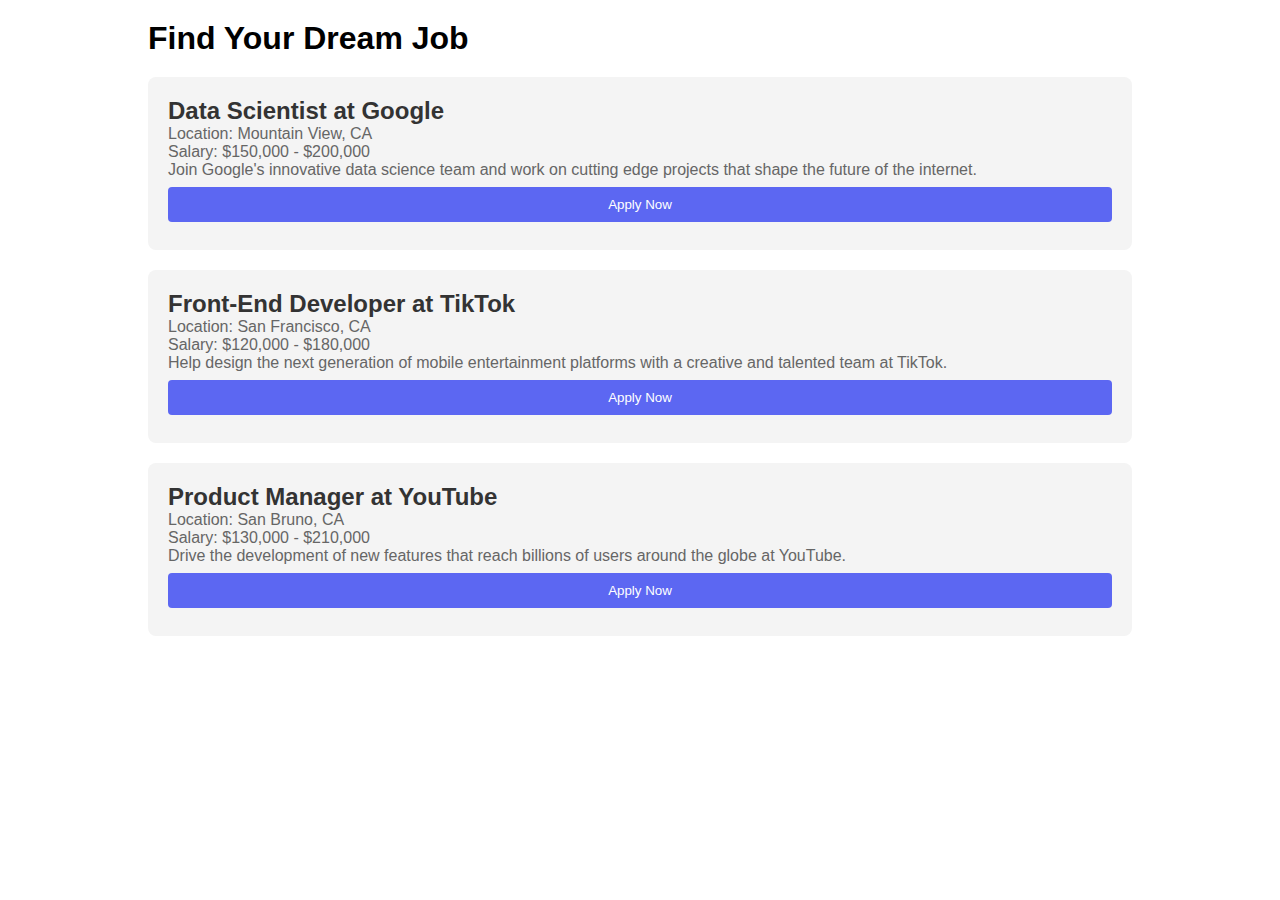
<file: find.html>
<!DOCTYPE html>
<html lang="en">
<head>
    <meta charset="UTF-8">
    <meta name="viewport" content="width=device-width, initial-scale=1.0">
    <title>Find Jobs - Job Recruitment Platform</title>
    <link rel="stylesheet" href="style.css">
</head>
<body>
    <div class="container">
        <h1>Find Your Dream Job</h1>
        <div class="job-listings">
            <div class="job">
                <h2>Data Scientist at Google</h2>
                <p>Location: Mountain View, CA</p>
                <p>Salary: $150,000 - $200,000</p>
                <p>Join Google's innovative data science team and work on cutting edge projects that shape the future of the internet.</p>
                <button>Apply Now</button>
            </div>
            <div class="job">
                <h2>Front-End Developer at TikTok</h2>
                <p>Location: San Francisco, CA</p>
                <p>Salary: $120,000 - $180,000</p>
                <p>Help design the next generation of mobile entertainment platforms with a creative and talented team at TikTok.</p>
                <button>Apply Now</button>
            </div>
            <div class="job">
                <h2>Product Manager at YouTube</h2>
                <p>Location: San Bruno, CA</p>
                <p>Salary: $130,000 - $210,000</p>
                <p>Drive the development of new features that reach billions of users around the globe at YouTube.</p>
                <button>Apply Now</button>
            </div>
        </div>
    </div>
</body>
</html>
</file>
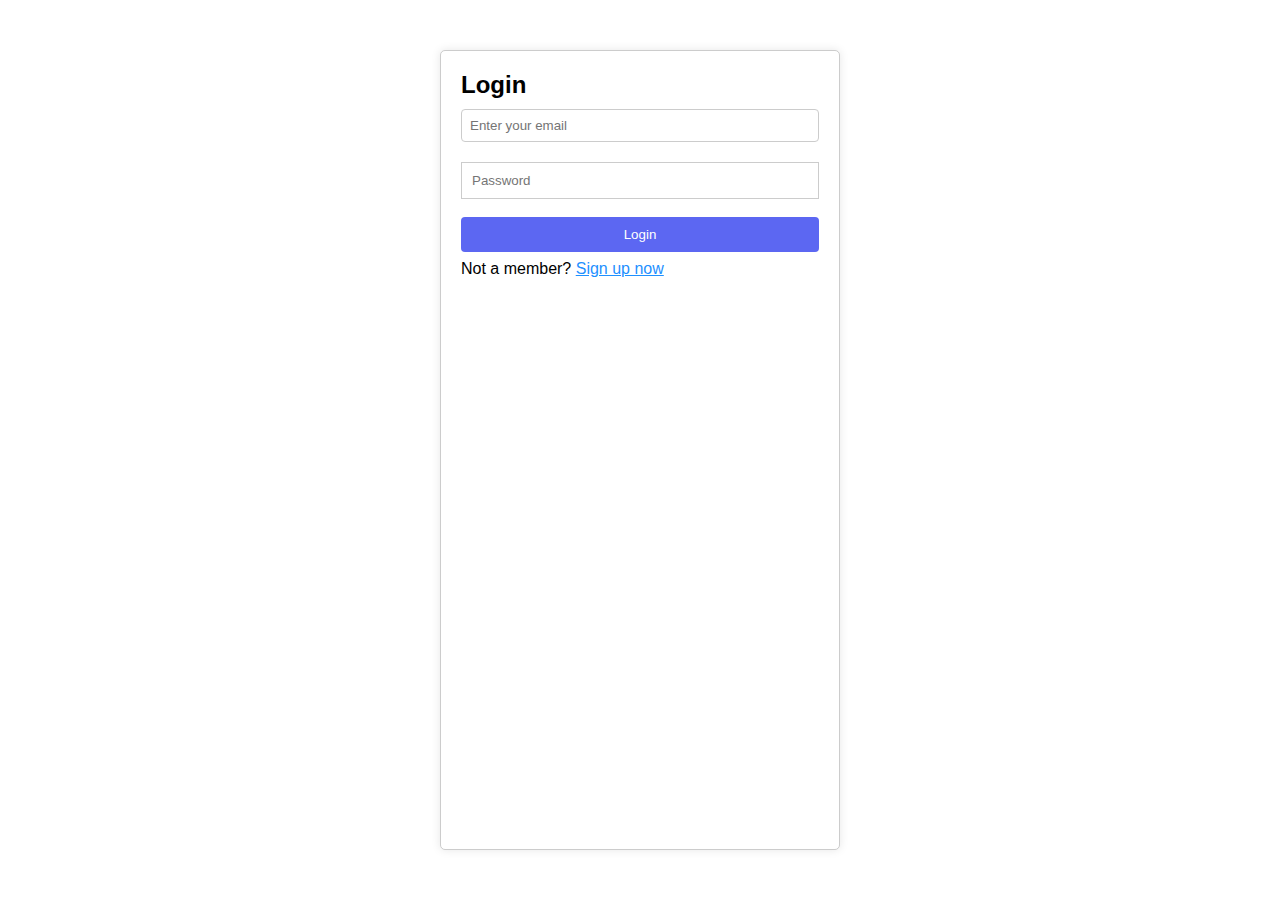
<file: login.html>
<!-- Login.html -->
<!DOCTYPE html>
<html lang="en">
<head>
    <meta charset="UTF-8">
    <meta name="viewport" content="width=device-width, initial-scale=1.0">
    <title>Login - JobsPlace</title>
    <link rel="stylesheet" href="style.css">
</head>
<body>
    <div class="login-container">
        <form action="login.php" method="POST">
            <h2>Login</h2>
            <input type="email" name="email" placeholder="Enter your email" required>
            <input type="password" name="password" placeholder="Password" required>
            <button type="submit">Login</button>
            <p>Not a member? <a href="signup.html">Sign up now</a></p>
        </form>
    </div>
</body>
</html>
</file>
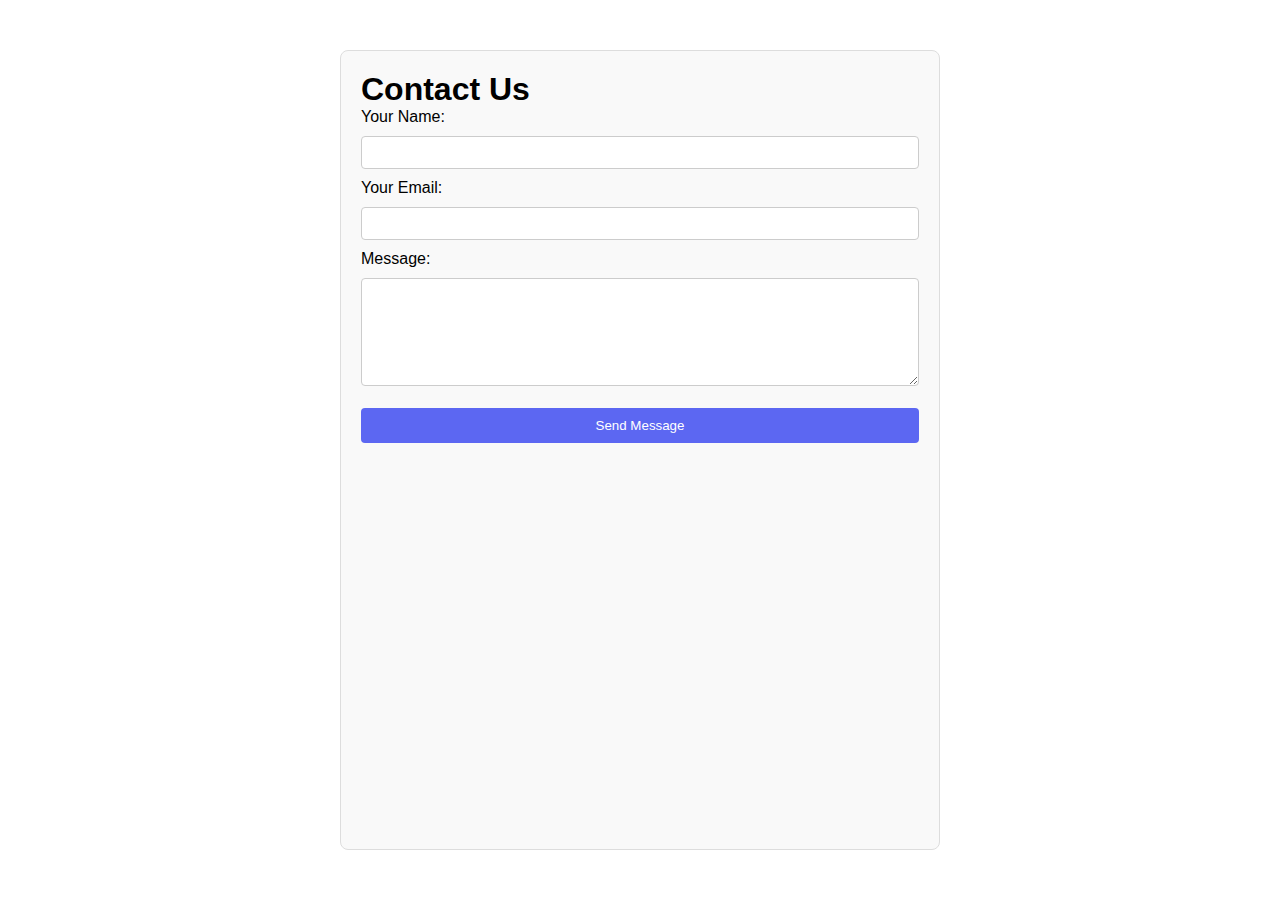
<file: message.html>
<!DOCTYPE html>
<html lang="en">
<head>
    <meta charset="UTF-8">
    <meta name="viewport" content="width=device-width, initial-scale=1.0">
    <title>Message Us - Job Recruitment Platform</title>
    <link rel="stylesheet" href="style.css">
</head>
<body>
    <div class="message-container">
        <h1>Contact Us</h1>
        <form action="submit_message.php" method="POST">
            <label for="name">Your Name:</label>
            <input type="text" id="name" name="name" required>

            <label for="email">Your Email:</label>
            <input type="email" id="email" name="email" required>

            <label for="message">Message:</label>
            <textarea id="message" name="message" rows="6" required></textarea>

            <button type="submit">Send Message</button>
        </form>
    </div>
</body>
</html>
</file>
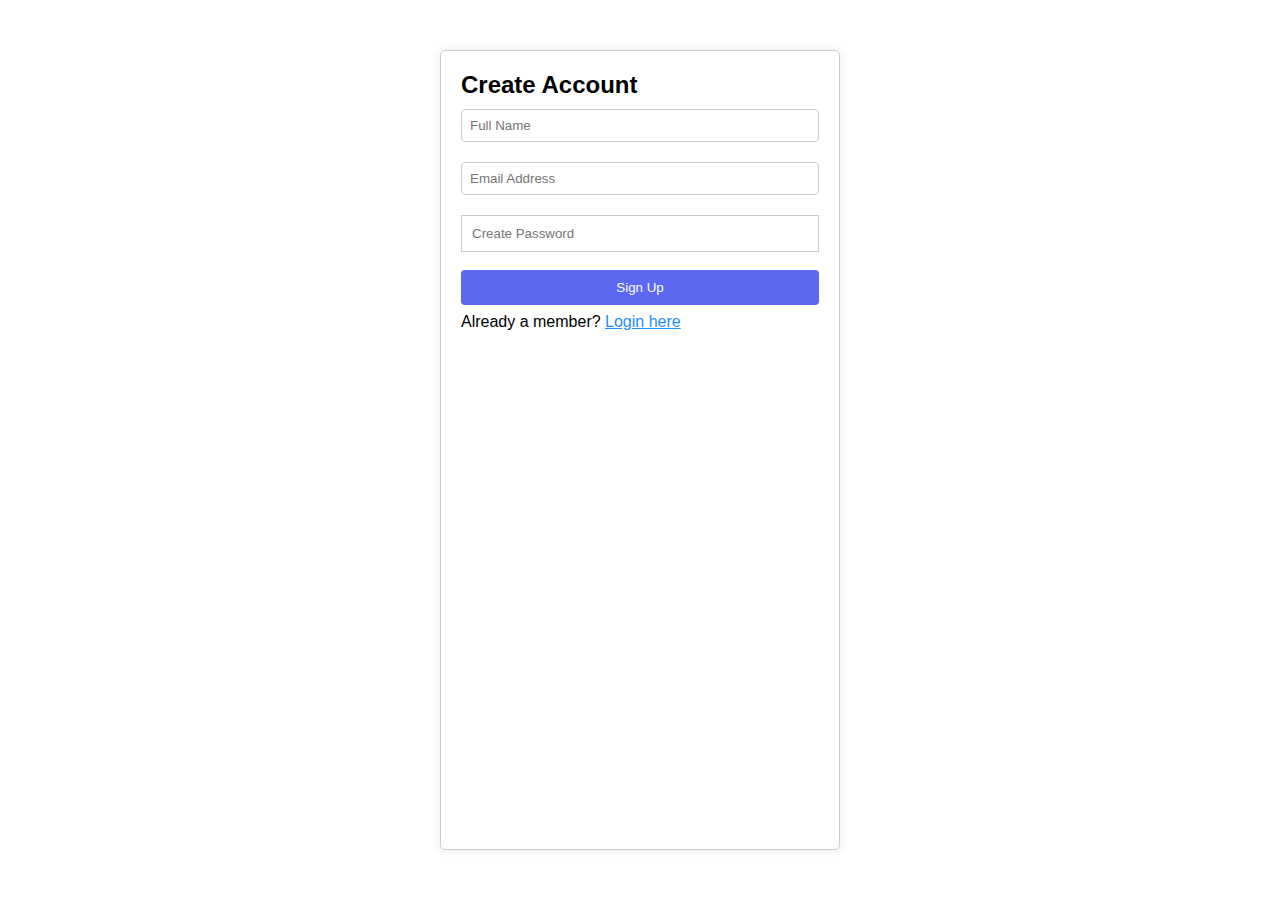
<file: signup.html>
<!-- Signup.html -->
<!DOCTYPE html>
<html lang="en">
<head>
    <meta charset="UTF-8">
    <meta name="viewport" content="width=device-width, initial-scale=1.0">
    <title>Signup - JobsPlace</title>
    <link rel="stylesheet" href="style.css">
</head>
<body>
    <div class="signup-container">
        <form action="signup.php" method="POST">
            <h2>Create Account</h2>
            <input type="text" name="name" placeholder="Full Name" required>
            <input type="email" name="email" placeholder="Email Address" required>
            <input type="password" name="password" placeholder="Create Password" required>
            <button type="submit">Sign Up</button>
            <p>Already a member? <a href="login.html">Login here</a></p>
        </form>
    </div>
</body>
</html>
</file>
<file: style.css>
:root {
      --primaryColor: #4c50d3;
      --secondaryColor: #ffce00;
      --fontColor: #1e1e1e;
      --whiteColor: #fff;
      --greyColor: #e7e7e7;
      --darkGreyColor: #5f5f5f;
      --softPurple: #e6e6ff;
      --softBlue: #c3e1ff;
      --softYellow: #fff9c4;
      --softRed: #ffcbc8;
}
.container {
      width: 80%;
      margin: 0 auto;
      padding: 20px;
  }
  
  .job-listings .job {
      background: #f4f4f4;
      padding: 20px;
      margin-top: 20px;
      border-radius: 8px;
  }
  
  .job h2 {
      color: #333;
  }
  
  .job p {
      color: #666;
  }
  
  button {
      background-color: #007BFF;
      color: white;
      border: none;
      padding: 10px 20px;
      margin-top: 10px;
      border-radius: 5px;
      cursor: pointer;
  }
  
  button:hover {
      background-color: #0056b3;
  }
  

* {
      margin: 0;
      padding: 0;
      box-sizing: border-box;
      outline: none;
      font-family: 'Lato', sans-serif;
}

body {
      width: 100%;
      height: 100vh;
      display: flex;
}

.sidebar {
      width: 20%;
      height: 100%;
      display: flex;
      flex-direction: column;
      align-items: flex-start;
      justify-content: space-between;
      padding: 2rem;
      background-color: var(--primaryColor);
      color: var(--whiteColor);
      position: fixed;
      left: 0;

}

.logo {
      letter-spacing: 2;
}

.menus {
      display: flex;
      flex-direction: column;
      gap: 2rem;
}

.menus a{
      display: flex;
      align-items: center;
      color: var(--whiteColor);
      text-decoration: none;
}

.menus ion-icon {
      margin-right: 1rem;
}

.menus a:hover {
      color: var(--secondaryColor);
}

.profile {
      display: flex;
      flex-direction: row;
      align-items: center;
      gap: 0.5rem;
      padding: 1rem;
      background-color: var(--whiteColor);
      color: var(--fontColor);
      border: none;
      border-radius: 10px;
      box-shadow: rgba(99, 99, 99, 0.2) 0px 2px 8px 0px;
      cursor: pointer;
}

.profile:hover{
      background-color: var(--secondaryColor);
}

.profile-img {
      width: 30px;
      height: 30px;
      border-radius: 50%;         
}

.main {
      width: calc(100% - 20% -25%);
      min-height: 100%;
      min-width: 300px;
      height: max-content;
      display: flex;
      flex-direction: column;
      padding: 2rem 2%;
      margin-left: 20%;
      background-color: var(--softPurple);
      z-index: 1;
}

.main-header {
      display: flex;
      align-items: center;
      gap: 1rem;
}

.menu-bar {
      background-color: var(--whiteColor);
      padding: 0.5rem;
      border-radius: 20px;
      display: none;
}

.search {
      width: 100%;
      display: flex;
      justify-content: space-between;
      border: none;
      border-radius: 20px;
      padding: 0.5rem 1rem;
      position: relative;
      background-color: var(--whiteColor);
}

.search input {
      width: 90%;
      border: none;
}

.btn-search {
      position: absolute;
      right: 0;
      top: 0;
      height: 100%;
      padding: 0 5%;
      border: none;
      background-color: var(--primaryColor);
      color: var(--whiteColor);
      font-size: 18px;
      border-radius: 20px;
      box-shadow: rgba(0, 0, 0, 0.16) 0px 1px 4px;
      cursor: pointer;
}
.btn-search:hover {
      background-color: var(--secondaryColor);
      color: var(--fontColor);
}

.filter-wrapper {
      margin: 1rem 0;
      font-size: 14px;
}
.filter {
      display: flex;
      gap: 1rem;
      overflow-x: auto;
      margin: 0.5rem 0;
}

.btn-filter {
      min-width: 110px;
      padding: 0.5rem;
      border-radius: 20px;
      border: none;
      background-color: var(--whiteColor);
      cursor: pointer;
}

.btn-filter:hover {
      background-color: var(--primaryColor);
      color: var(--whiteColor);
      box-shadow: rgba(0, 0, 0, 0.24) 0px 3px 8px;
}

.sort {
      display: flex;
      justify-content: flex-end;
      align-items: center;
      gap: 0.5rem;
}

.sort p {
      font-size: 14px;
}

.sort-list select {
      height: 1.5rem;   
      border-radius: 20px;
      border: none;
      margin-top: 0 0.5rem;   
}

.wrapper {
      width: 100%;
      display: flex;
      flex-direction: column;
      padding: 1rem 0;
      gap: 1rem;
      overflow-y: auto;
}

.card {
      display: flex;
      flex-wrap: wrap;
      flex-direction: row;
      align-items: flex-start;
      padding: 3%;
      margin: 0 1%;
      background-color: var(--whiteColor);
      line-height: 1.5;
      gap: 1.5rem;
      box-shadow: rgba(0, 0, 0, 0.16) 0px 1px 4px;
      border-radius: 10px;
      cursor: pointer;
}

.card:hover{
      box-shadow: rgba(0, 0, 0, 0.24) 0px 3px 8px;
}

.card-left {
      width: 10%;
      min-width: 50px;
      display: flex;
      justify-content: center;
      border-radius: 20%;
}

.card-left img {
      width: 100%;
      height: auto;
      min-height: 60px;
      padding: 1rem;
}

.card-center {
      width: 50%;
}

.card-sub, .card-loc {
      font-size: 13px;
      color: var(--darkGreyColor);
}

.card-sub {
      display: flex;
      flex-wrap: wrap;
}

.card-sub p {
      display: flex;
      padding: 0 0.5rem 0 0;
      align-items: center;
}

.card-right {
      width: 15%;
}

.card-tag a {
      color: var(--fontColor);
      font-size: 13px;
}

.card-salary {
      padding: 0.5rem 0;
      color: var(--primaryColor);
}

.card-salary span {
      color: var(--fontColor);
      font-size: 13px;
}

.blue-bg {
      background-color: var(--softBlue);
}

.yello-bg {
      background-color: var(--softYellow);
}

.red-bg {
      background-color: var(--softRed);
}

.purple-bg {
      background-color: var(--softPurple);
}

.blue-bg {
      background-color: var(--softBlue);
}

.detail {
      width: 25%;
      min-width: 250px;
      height: 100%;
      padding: 2rem;
      position: fixed;
      right: 0;
      background-color: var(--whiteColor);
      overflow: auto;
      box-shadow: rgba(100,100, 111, 0.2) 0px 7px 29px 0px;
}

.detail.active {
      display: block; 
    }

.close-detail  {
      display: none;
}

.detail-header {
      display: flex;
      flex-direction: column;
      align-items: center;
}

.detail-header img {
      width: 50px;
      height: 50px;
}

.divider {
      width: 100%;
      height: 1px;
      background-color: var(--greyColor); 
      border: none;
      margin: 1rem 0;
}

.detail-desc {
      line-height: 1.5;
}

.about a {
      margin: 0.5rem 0 0 0;
      color: var(--primaryColor);
      font-size: 14px;
      text-decoration: none;
      font-weight: 600;
      cursor: pointer;
}

.detail-btn {
      display: flex;
      gap: 1rem;
      maring: 1rem 0;   
}

.btn-apply {
      background-color: var(--primaryColor);
      color: var(--whiteColor);
      border: none;
      padding: 10px 20px;
      border-radius: 20px;
      cursor: pointer;
}

.btn-save {
      background-color: var(--secondaryColor);
      border: none;
      padding: 10px 20px;
      border-radius: 20px;    
      cursor: pointer;  
}

.btn-apply:hover {
      border: 1px solid var(--primaryColor);
      background-color: transparent;
      color: var(--primaryColor);
}

.btn-save:hover {
      border: 1px solid var(--secondaryColor);
      background-color: transparent;
}

/* showing menu when click menubar */
.sidebar.active {
     display: flex;
     width: 220px;
     z-index: 100;
}

/* screen width max width 880px */

@media screen and (max-width: 880px) {
      .menu-bar {
           display: block;
      }
      .sidebar {
            display: none;    
      }

      .main {
            width: calc(100% - 40%);
            margin-left: 0;
      }

      .detail {
            width: 40%;
      }
}

/* more small screen */

@media screen and (max-width:700px){
      .main {
            width: 100%;
      }

      .detail {
            display: none;
      }

      /* adding click on card to show detail */

      .detail.active {
            display: block;
            width: 100%;
            z-index: 100;
      }
      
      /* adding close button on detail */

      .detail.active .close-detail {
            display: block;
            cursor: pointer;
      }
}

@media screen and (max-width:480px) {
      .card-loc, .card-sub, .card-tag {
            display: none;
      }
}
.login-container, .signup-container {
      max-width: 400px;
      margin: 50px auto;
      padding: 20px;
      border: 1px solid #ccc;
      border-radius: 5px;
      box-shadow: 0 0 10px rgba(0,0,0,0.1);
      background: white;
  }
  
  input[type="email"], input[type="password"], input[type="text"] {
      width: 100%;
      padding: 10px;
      margin: 10px 0;
      display: inline-block;
      border: 1px solid #ccc;
      box-sizing: border-box;
  }
  
  button {
      background-color: #4CAF50;
      color: white;
      padding: 14px 20px;
      margin: 8px 0;
      border: none;
      cursor: pointer;
      width: 100%;
  }
  
  button:hover {
      opacity: 0.8;
  }
  
  a {
      color: dodgerblue;
  }
  .message-container {
      width: 600px;
      margin: 50px auto;
      padding: 20px;
      background: #f9f9f9;
      border: 1px solid #ddd;
      border-radius: 8px;
  }
  
  input[type="text"], input[type="email"], textarea {
      width: 100%;
      padding: 8px;
      margin: 10px 0;
      border-radius: 4px;
      border: 1px solid #ccc;
  }
  
  button {
      width: 100%;
      padding: 10px;
      background-color: #5c67f2;
      color: white;
      border: none;
      border-radius: 4px;
      cursor: pointer;
  }
  
  button:hover {
      background-color: #4a54e1;
  }
</file>
